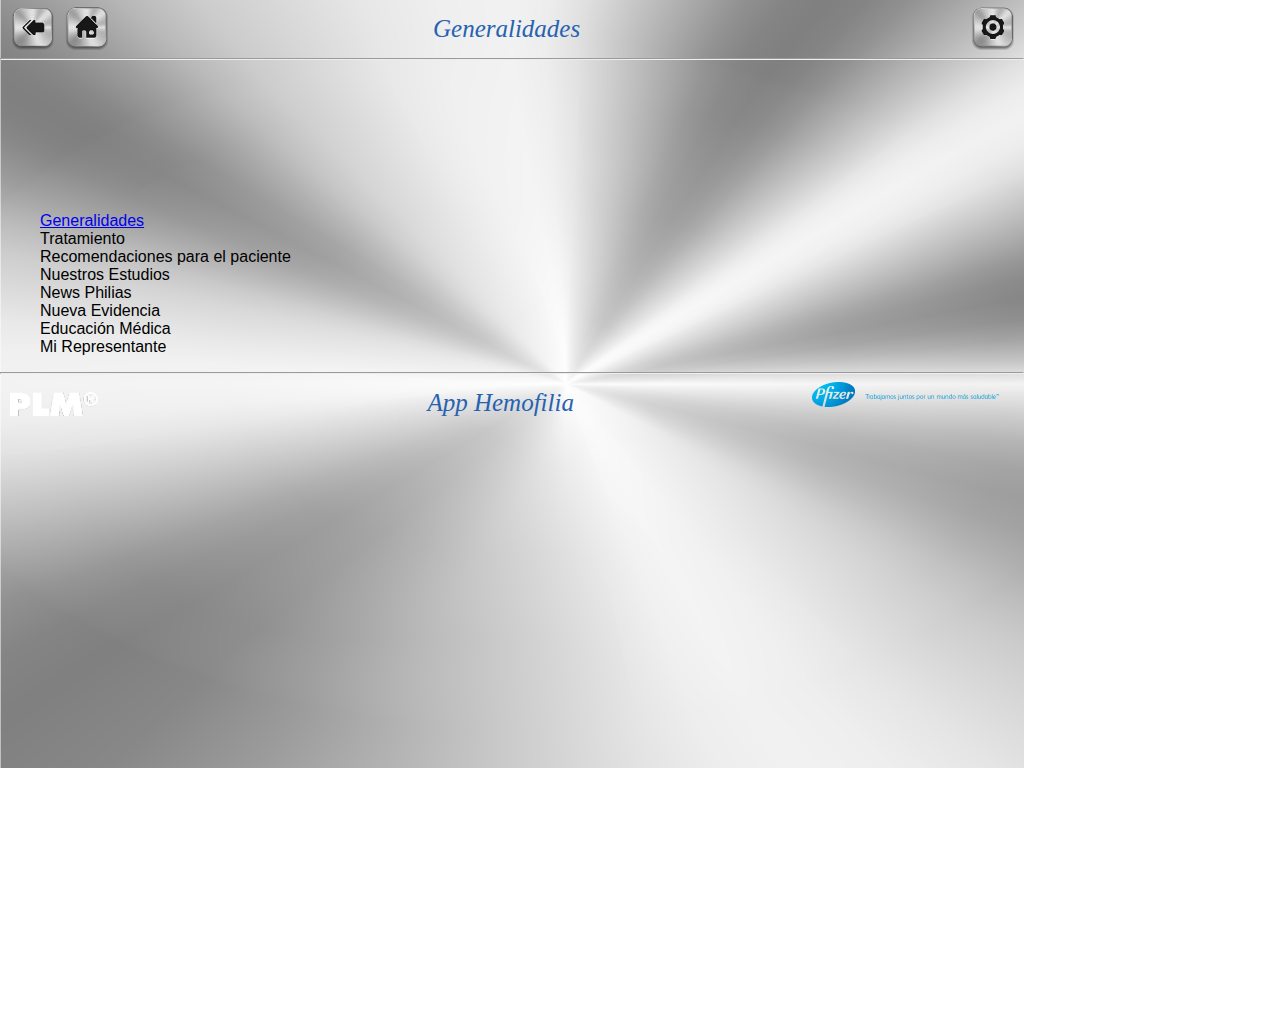
<file: app_Hemofilia/Menu.html>
<!doctype html>
<html>
<head>
    <meta charset="UTF-8">
    <link rel="stylesheet" href="css/app_Hemofilia.css">
    <link rel="stylesheet" href="css/normalize.css">
    <meta name="viewport" content="user-scalable=no, initial-scale=1, maximum-scale=1, minimum-scale=1, width=device-width, target-densitydpi=device-dpi" />
    <title>Document</title>
</head>
<body>
    <div id="div_body">
        <header>
            <nav>
                <div class="atras">
                    <img src="img/btnatras.png" alt="Boton atras"></div>
                <div class="home">
                    <img src="img/btnhome.png" alt="Boton home"></div>
                <div class="title">
                    Generalidades</div>
                <div class="btnconfig">
                    <img src="img/btnconfig.png" alt="Boton configuración"></div>
            </nav>
        </header>
        <hr>
        <div id="carrusel_pfizer">
            <iframe src="media/carrusel/carrusel.html" frameborder="0" scrolling="no"></iframe>
        </div>
        <br>
        <nav>
            <ul>
                <li><a href="content/generalidades.html">Generalidades</a></li>
                <li>Tratamiento</li>
                <li>Recomendaciones para el paciente</li>
                <li>Nuestros Estudios</li>
                <li>News Philias</li>
                <li>Nueva Evidencia</li>
                <li>Educación Médica</li>
                <li>Mi Representante</li>
            </ul>
        </nav>
        <hr>
        <footer>
            <nav class="footer">
                <div class="plm_blanco">
                    <img src="img/plmblanco.png" alt="logo plm blanco"></div>
                <div class="pieapp">
                    App Hemofilia</div>
                <div class="logoPfizer">
                    <img src="img/logopfizer.png" alt="Logo Pfizer"></div>
            </nav>
        </footer>
    </div>
</body>
</html>
</file>
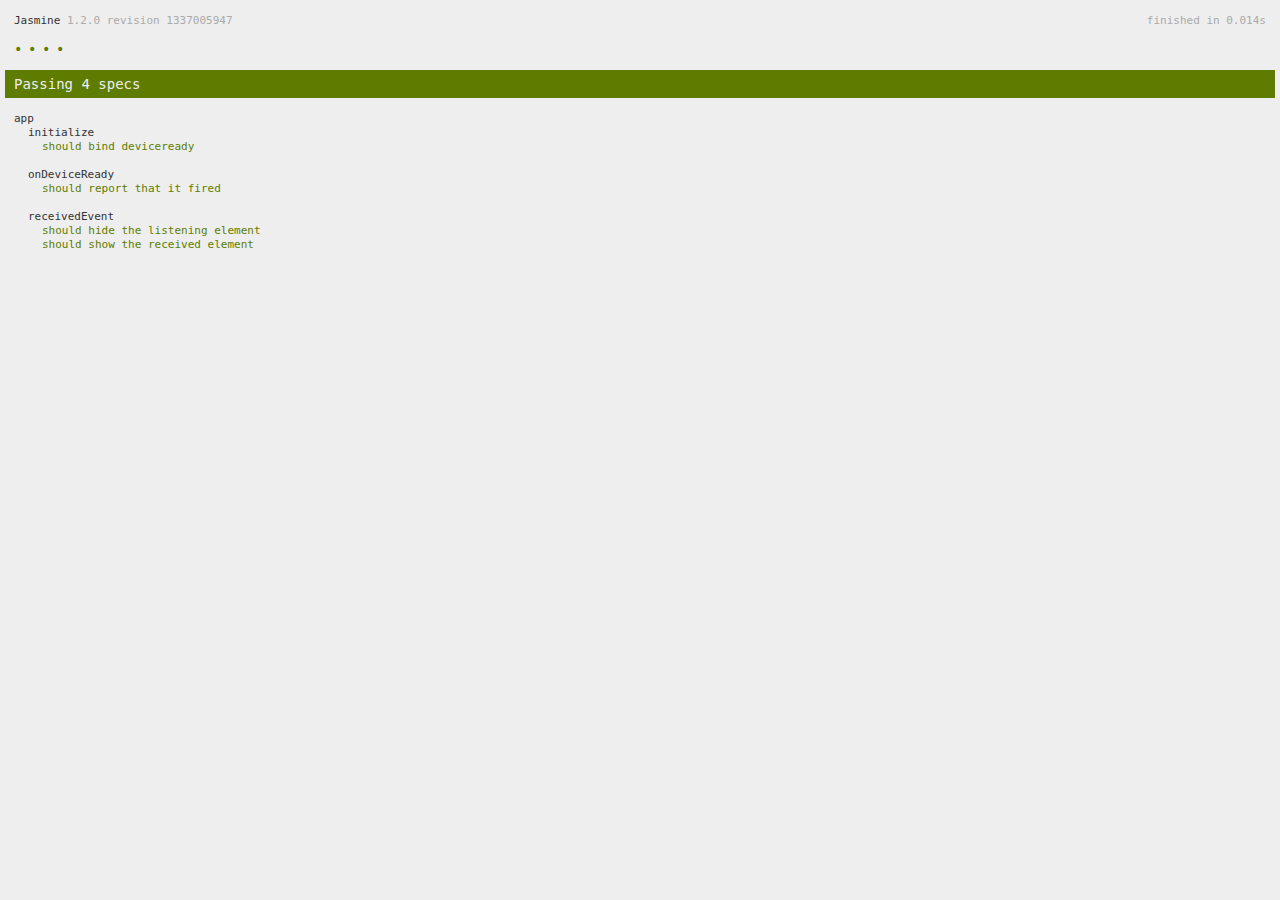
<file: app_Hemofilia/spec.html>
<!DOCTYPE html>
<!--
    Licensed to the Apache Software Foundation (ASF) under one
    or more contributor license agreements.  See the NOTICE file
    distributed with this work for additional information
    regarding copyright ownership.  The ASF licenses this file
    to you under the Apache License, Version 2.0 (the
    "License"); you may not use this file except in compliance
    with the License.  You may obtain a copy of the License at

    http://www.apache.org/licenses/LICENSE-2.0

    Unless required by applicable law or agreed to in writing,
    software distributed under the License is distributed on an
    "AS IS" BASIS, WITHOUT WARRANTIES OR CONDITIONS OF ANY
     KIND, either express or implied.  See the License for the
    specific language governing permissions and limitations
    under the License.
-->
<html>
    <head>
        <title>Jasmine Spec Runner</title>

        <!-- jasmine source -->
        <link rel="shortcut icon" type="image/png" href="spec/lib/jasmine-1.2.0/jasmine_favicon.png">
        <link rel="stylesheet" type="text/css" href="spec/lib/jasmine-1.2.0/jasmine.css">
        <script type="text/javascript" src="spec/lib/jasmine-1.2.0/jasmine.js"></script>
        <script type="text/javascript" src="spec/lib/jasmine-1.2.0/jasmine-html.js"></script>

        <!-- include source files here... -->
        <script type="text/javascript" src="js/index.js"></script>

        <!-- include spec files here... -->
        <script type="text/javascript" src="spec/helper.js"></script>
        <script type="text/javascript" src="spec/index.js"></script>

        <script type="text/javascript">
            (function() {
                var jasmineEnv = jasmine.getEnv();
                jasmineEnv.updateInterval = 1000;

                var htmlReporter = new jasmine.HtmlReporter();

                jasmineEnv.addReporter(htmlReporter);

                jasmineEnv.specFilter = function(spec) {
                    return htmlReporter.specFilter(spec);
                };

                var currentWindowOnload = window.onload;

                window.onload = function() {
                    if (currentWindowOnload) {
                        currentWindowOnload();
                    }
                    execJasmine();
                };

                function execJasmine() {
                    jasmineEnv.execute();
                }
            })();
        </script>
    </head>
    <body>
        <div id="stage" style="display:none;"></div>
    </body>
</html>
</file>
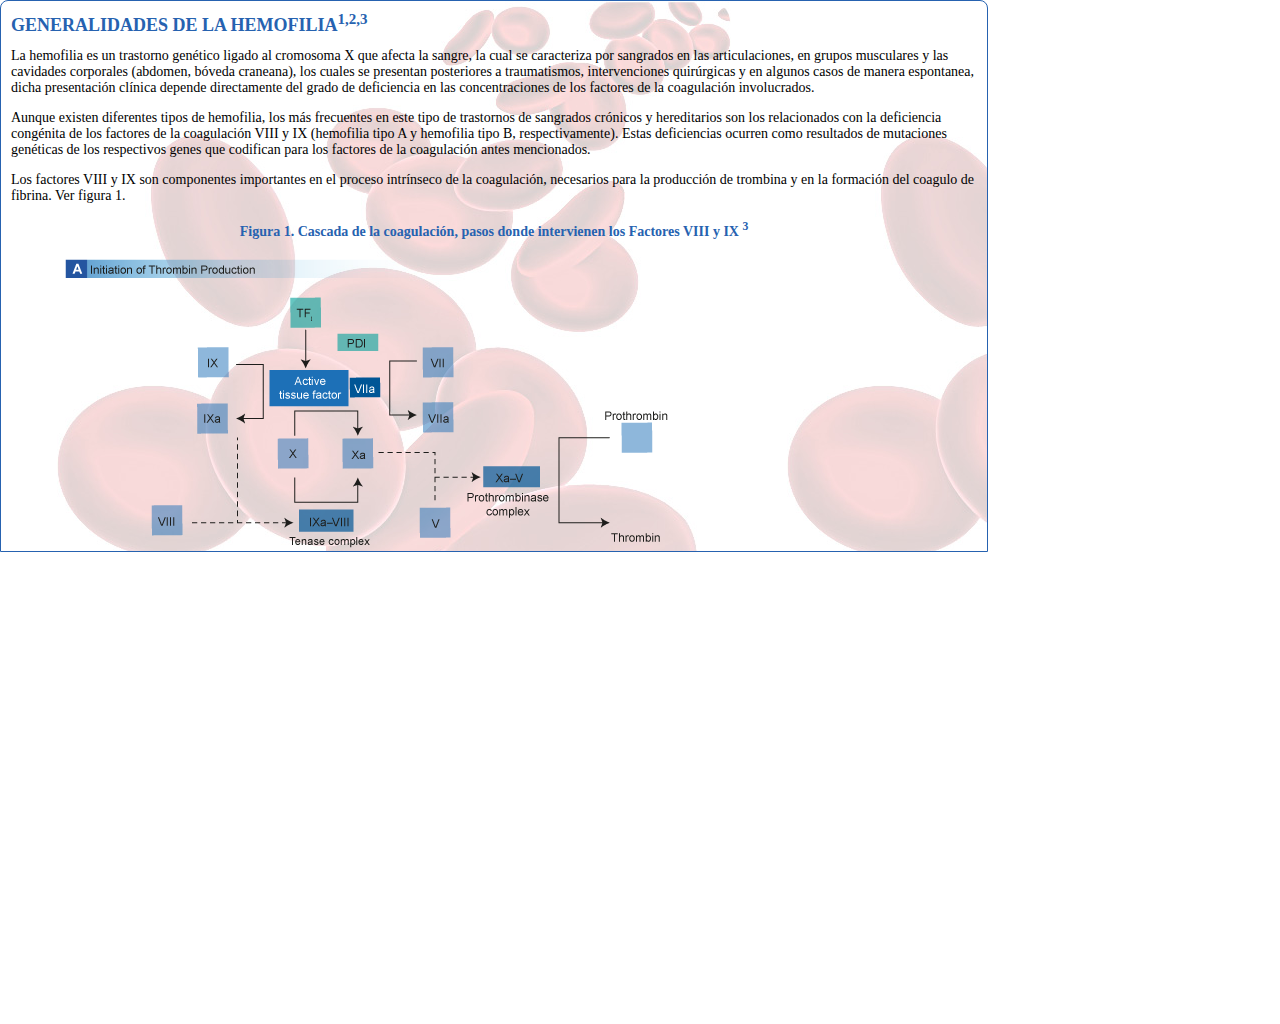
<file: app_Hemofilia/content/generalidades/generalidades_hemofilia.html>
﻿<!DOCTYPE html>
<html>
<head>
    <meta charset="UTF-8">
    <link rel="stylesheet" href="../../css/app_Hemofilia.css">
    <!--<link rel="stylesheet" href="css/normalize.css">-->
    <title>Generalidades</title>
</head>
<body>
    <div id="gene_hemo">
        <article id="generalidades">
            <h1>
                GENERALIDADES DE LA HEMOFILIA<sup>1,2,3</sup></h1>
            <p>
                La hemofilia es un trastorno genético ligado al cromosoma X que afecta la sangre,
                la cual se caracteriza por sangrados en las articulaciones, en grupos musculares
                y las cavidades corporales (abdomen, bóveda craneana), los cuales se presentan posteriores
                a traumatismos, intervenciones quirúrgicas y en algunos casos de manera espontanea,
                dicha presentación clínica depende directamente del grado de deficiencia en las
                concentraciones de los factores de la coagulación involucrados.</p>
            <p>
                Aunque existen diferentes tipos de hemofilia, los más frecuentes en este tipo de
                trastornos de sangrados crónicos y hereditarios son los relacionados con la deficiencia
                congénita de los factores de la coagulación VIII y IX (hemofilia tipo A y hemofilia
                tipo B, respectivamente). Estas deficiencias ocurren como resultados de mutaciones
                genéticas de los respectivos genes que codifican para los factores de la coagulación
                antes mencionados.</p>
            <p>
                Los factores VIII y IX son componentes importantes en el proceso intrínseco de la
                coagulación, necesarios para la producción de trombina y en la formación del coagulo
                de fibrina. Ver figura 1.</p>
            <figure>
                <h3>
                    <b>Figura 1.</b> Cascada de la coagulación, pasos donde intervienen los Factores
                    VIII y IX <sup>3</sup></h3>
                <img src="../../img/tabla1.png" alt="Cascada de la coagulación, pasos donde intervienen los Factores VIII y IX"
                    width="680px" height="700px">
                <figcaption>
                </figcaption>
            </figure>
            <p>
                Como la hemofilia es un trastorno de la coagulación ligado al cromosoma X, se expresa
                por lo general en los varones, y las mujeres son portadoras; el varón hereda el
                gen mutante de la madre (quien es la portadora), pero se debe tener en cuenta que
                aproximadamente un 30% de los casos ocurren por mutaciones espontaneas, sin que
                exista un antecedente familiar de hemofilia. Ver figura 2. Sin embargo, aunque como
                se ha hecho mención, la hemofilia es una enfermedad recesiva ligada al cromosoma
                X, las mujeres aunque portadoras, pueden en ciertos casos manifestar la enfermedad:
                <ul>
                    <li>Lionización extrema (inactivación del alelo del factor IX normal en uno de los cromosomas
                        X)</li>
                    <li>Homozigocidad en el gen de la hemofilia (padre hemofílico y madre portadora, dos
                        mutaciones independientes, o combinación de herencia y nuevas mutaciones)</li>
                    <li>Síndrome de Turner (X0)</li>
                </ul>
            </p>
            <figure>
                <h3>
                    <b>Figura 2.</b> Como se hereda la hemofilia</h3>
                <img src="../../img/tabla2.png" alt="Como se hereda la hemofilia" width="680px" height="587px">
                <figcaption>
                </figcaption>
            </figure>
            <h2>
                Dato Histórico <sup>4</sup></h2>
            <p>
                La naturaleza hereditaria y ligada al sexo de esta enfermedad ha sido documentada
                aun desde tiempos ancestrales, siendo los casos más distintivos los relacionados
                con las casas reales de Europa, en donde, la historia de la reina Victoria de Inglaterra
                es la más representativa; tuvo nueve hijos, de los cuales, uno de ellos, Leopoldo,
                heredo la hemofilia, y dos de sus hijas hijas, Alicia y Beatriz, quienes eran portadoras,
                fueron las responsables de transmitir la enfermedad a las casas reales de Rusia,
                Prusia y de España.</p>
            <h2>
                Incidencia y Prevalencia<sup>1,5</sup></h2>
            <p>
                La hemofilia es el trastorno sanguíneo más severo que se presenta en los seres humanos;
                la prevalencia es mundial, sin que exista un patrón geográfico a parte de las zonas
                donde se han propagado mutaciones. Aunque en los países en vía de desarrollo no
                existen datos fiables dadas las dificultades en cuanto a centros de referencia y
                métodos de diagnóstico, se puede asumir tomando como base la experiencia de los
                países desarrollados, que la prevalencia de la hemofilia A es de uno por cada 10.000
                hombres y de la hemofilia tipo B de uno por cada 50.000 hombres, en otras palabras,
                la hemofilia A es mucho más frecuente que la tipo B, representando cerca del 85%
                de los casos de este trastorno de la sangre. En el mundo, la incidencia de hemofilia
                A es de un caso por cada 5000 individuos masculinos; con una prevalencia entre 5.4
                a 14.5 casos por cada 100,000 individuos masculinos; en el caso de la hemofilia
                B, la incidencia se ha estimado en aproximadamente un caso por cada 25.000 a 30.000
                nacidos vivos de sexo masculino, con una prevalencia de 5.3 casos por cada 100.000
                nacidos vivos de sexo masculino.</p>
            <p>
                De acuerdo a la literatura, la incidencia de hemofilia en la población mundial viene
                creciendo en aproximadamente un 2% anual.</p>
        </article>
    </div>
</body>
</html>
</file>
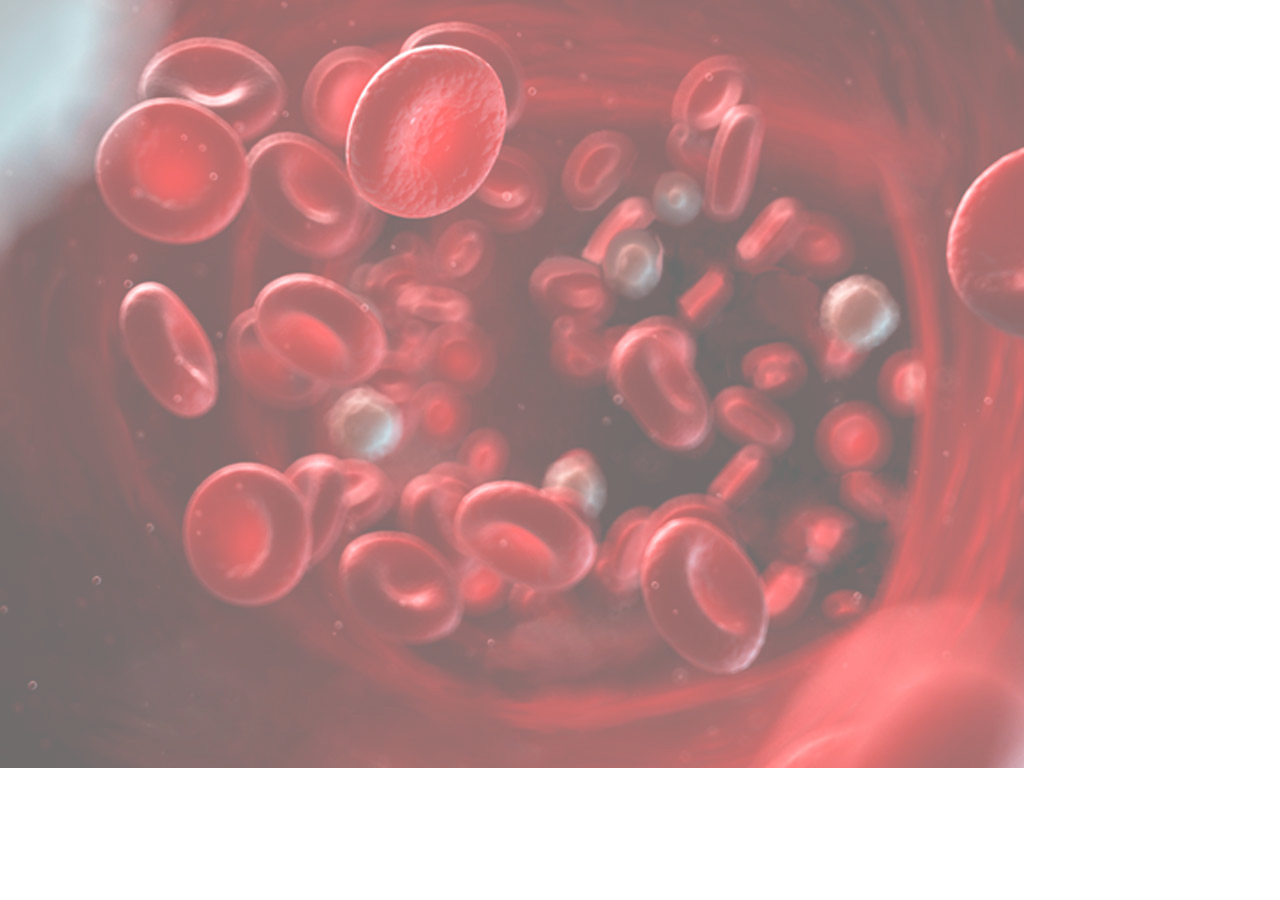
<file: app_Hemofilia/content/splash_inicial/Splash_Hemofilia_h.html>
<!DOCTYPE html>
<html>
<head>
	<meta http-equiv="Content-Type" content="text/html; charset=utf-8">
	<meta http-equiv="X-UA-Compatible" content="IE=Edge"/>
	<title>Sin título</title>
<!--Adobe Edge Runtime-->
    <script type="text/javascript" charset="utf-8" src="Splash_Hemofilia_h_edgePreload.js"></script>
    <style>
        .edgeLoad-EDGE-5012822 { visibility:hidden; }
    </style>
<!--Adobe Edge Runtime End-->

</head>
<body style="margin:0;padding:0;">
	<div id="Stage" class="EDGE-5012822">
	</div>
</body>
</html>
</file>
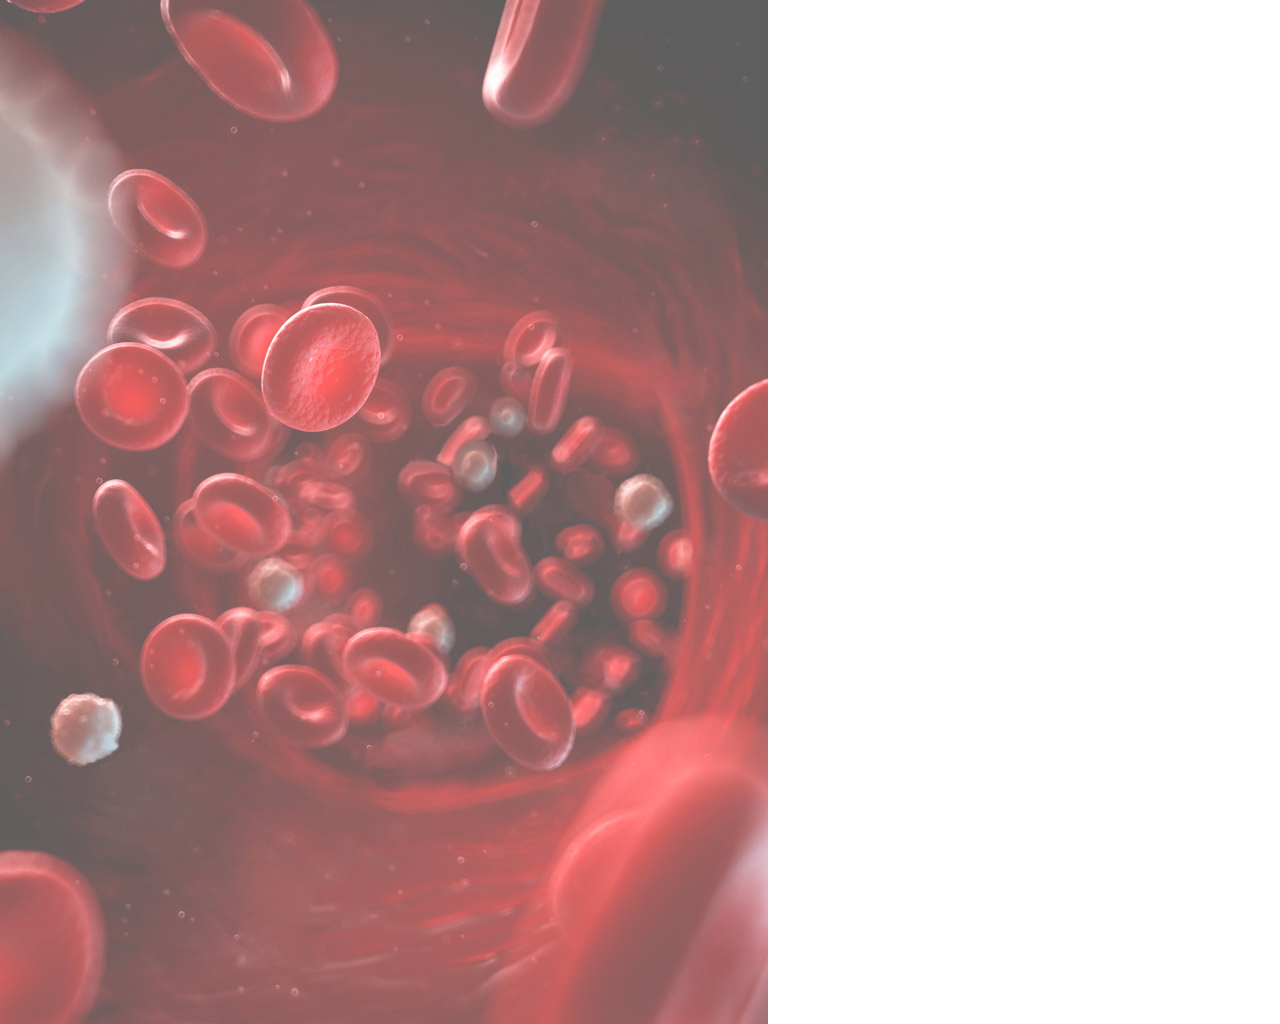
<file: app_Hemofilia/content/splash_inicial/Splash_Hemofilia_v.html>
<!DOCTYPE html>
<html>
<head>
	<meta http-equiv="Content-Type" content="text/html; charset=utf-8">
	<meta http-equiv="X-UA-Compatible" content="IE=Edge"/>
	<title>Sin título</title>
<!--Adobe Edge Runtime-->
    <script type="text/javascript" charset="utf-8" src="Splash_Hemofilia_v_edgePreload.js"></script>
    <style>
        .edgeLoad-EDGE-18282185 { visibility:hidden; }
    </style>
<!--Adobe Edge Runtime End-->

</head>
<body style="margin:0;padding:0;">
	<div id="Stage" class="EDGE-18282185">
	</div>
</body>
</html>
</file>
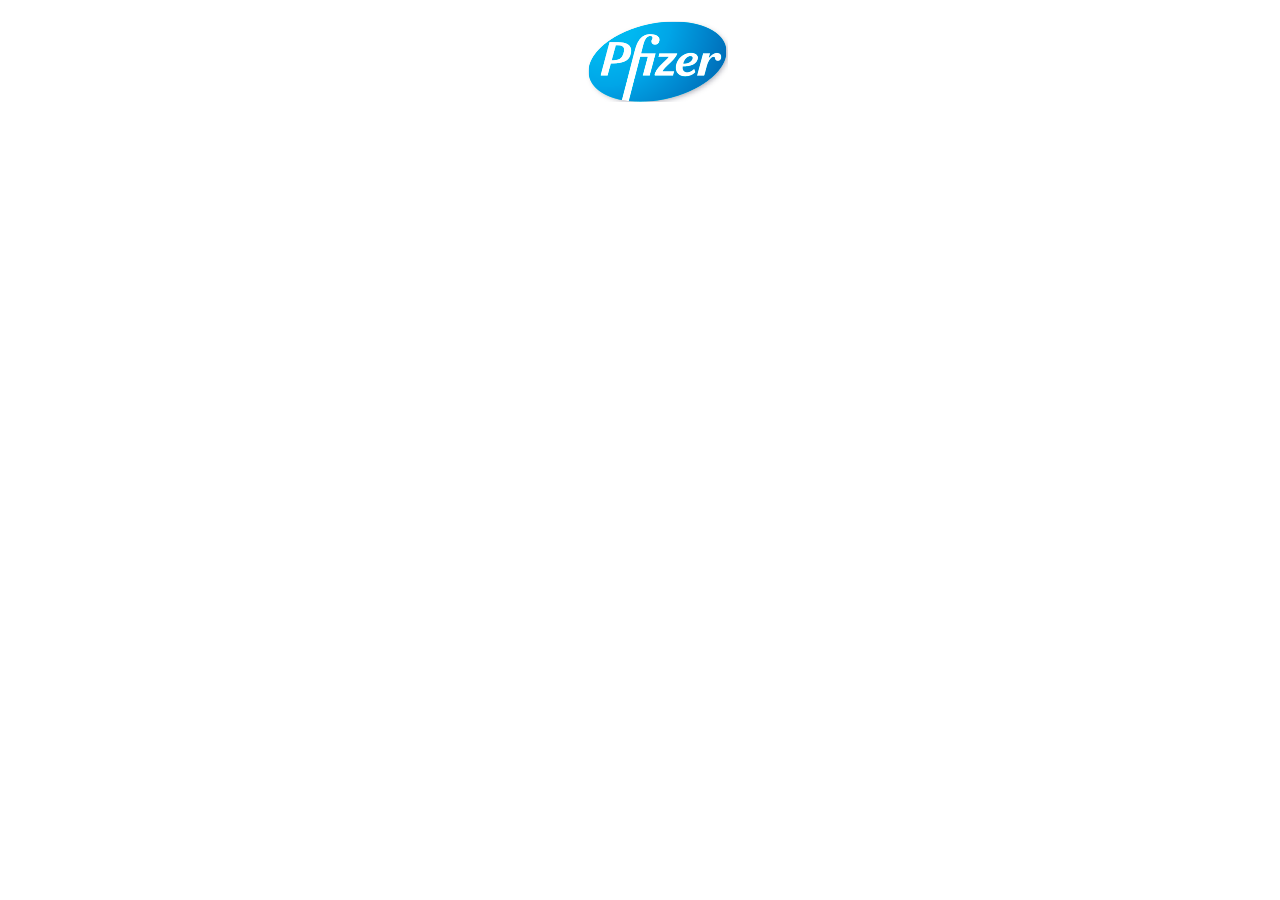
<file: app_Hemofilia/media/carrusel/carrusel.html>
<!DOCTYPE html>
<html>
<head>
	<meta http-equiv="Content-Type" content="text/html; charset=utf-8">
	<meta http-equiv="X-UA-Compatible" content="IE=Edge"/>
	<title>Sin título</title>
<!--Adobe Edge Runtime-->
    <script type="text/javascript" charset="utf-8" src="carrusel_edgePreload.js"></script>
    <style>
        .edgeLoad-EDGE-10035970 { visibility:hidden; }
    </style>
<!--Adobe Edge Runtime End-->

</head>
<body style="margin:0;padding:0;">
	<div id="Stage" class="EDGE-10035970">
	</div>
</body>
</html>
</file>
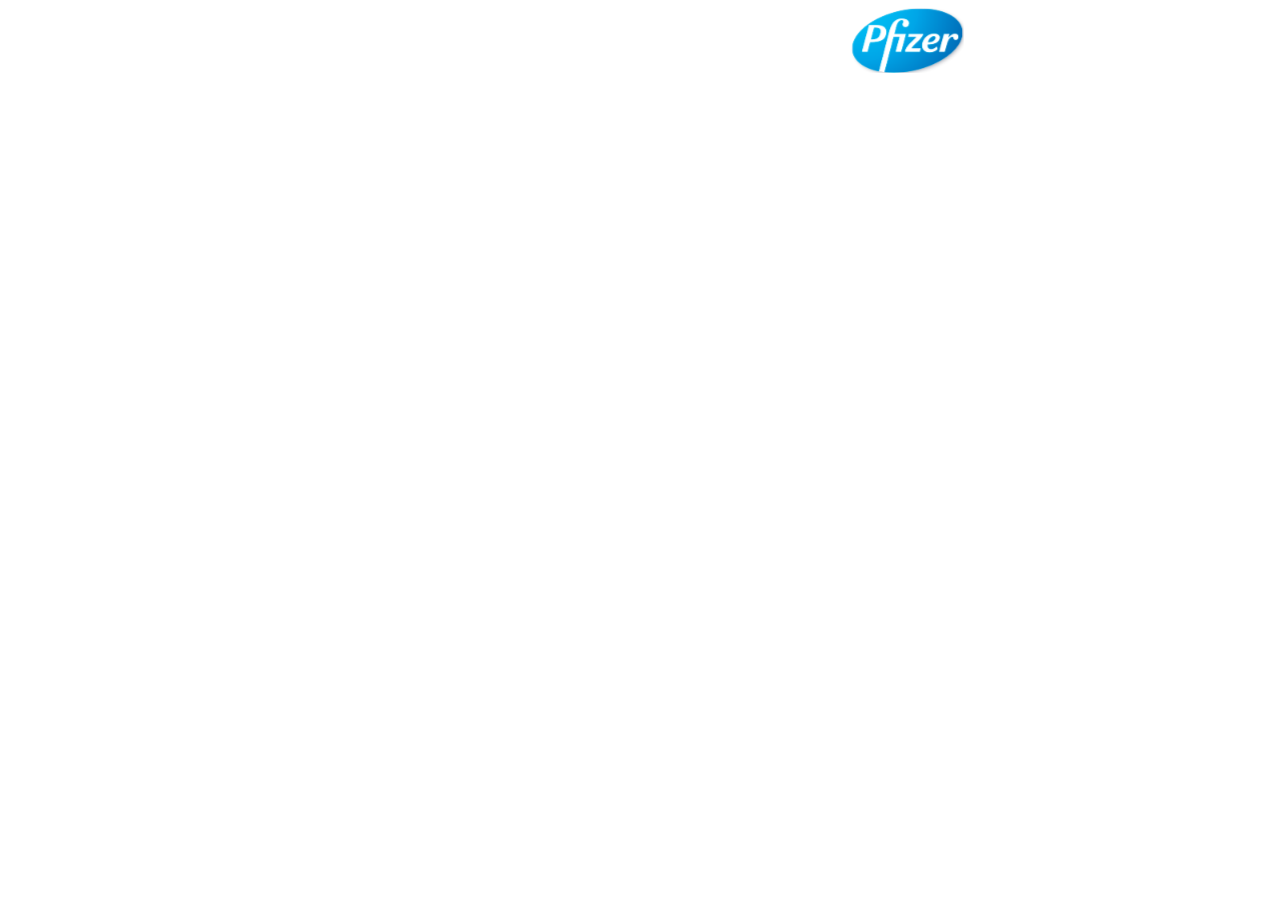
<file: app_Hemofilia/media/carrusel/carrusel_h.html>
<!DOCTYPE html>
<html>
<head>
	<meta http-equiv="Content-Type" content="text/html; charset=utf-8">
	<meta http-equiv="X-UA-Compatible" content="IE=Edge"/>
	<title>Sin título</title>
<!--Adobe Edge Runtime-->
    <script type="text/javascript" charset="utf-8" src="carrusel_h_edgePreload.js"></script>
    <style>
        .edgeLoad-EDGE-10035970 { visibility:hidden; }
    </style>
<!--Adobe Edge Runtime End-->

</head>
<body style="margin:0;padding:0;">
	<div id="Stage" class="EDGE-10035970">
	</div>
</body>
</html>
</file>
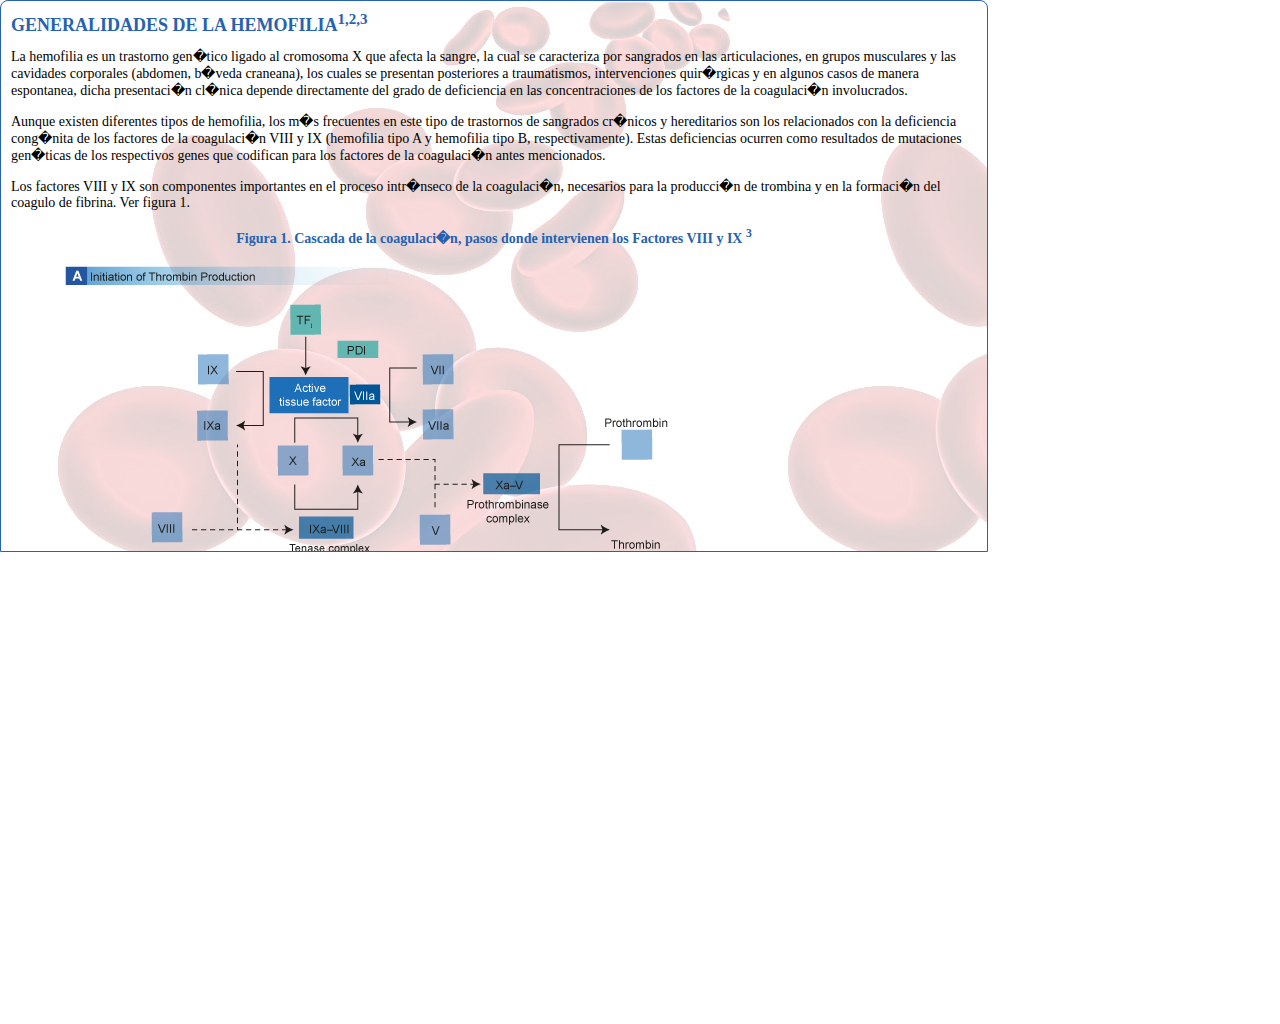
<file: app_Hemofilia/media/generalidades/generalidades_hemofilia.html>
<!DOCTYPE html>
<html>
<head>
    <meta charset="UTF-8">
    <link rel="stylesheet" href="../../css/app_Hemofilia.css">
    <!--<link rel="stylesheet" href="css/normalize.css">-->
    <title>Generalidades</title>
</head>
<body>
    <div id="gene_hemo">
        <article id="generalidades">
            <h1>
                GENERALIDADES DE LA HEMOFILIA<sup>1,2,3</sup></h1>
            <p>
                La hemofilia es un trastorno gen�tico ligado al cromosoma X que afecta la sangre,
                la cual se caracteriza por sangrados en las articulaciones, en grupos musculares
                y las cavidades corporales (abdomen, b�veda craneana), los cuales se presentan posteriores
                a traumatismos, intervenciones quir�rgicas y en algunos casos de manera espontanea,
                dicha presentaci�n cl�nica depende directamente del grado de deficiencia en las
                concentraciones de los factores de la coagulaci�n involucrados.</p>
            <p>
                Aunque existen diferentes tipos de hemofilia, los m�s frecuentes en este tipo de
                trastornos de sangrados cr�nicos y hereditarios son los relacionados con la deficiencia
                cong�nita de los factores de la coagulaci�n VIII y IX (hemofilia tipo A y hemofilia
                tipo B, respectivamente). Estas deficiencias ocurren como resultados de mutaciones
                gen�ticas de los respectivos genes que codifican para los factores de la coagulaci�n
                antes mencionados.</p>
            <p>
                Los factores VIII y IX son componentes importantes en el proceso intr�nseco de la
                coagulaci�n, necesarios para la producci�n de trombina y en la formaci�n del coagulo
                de fibrina. Ver figura 1.</p>
            <figure>
                <h3>
                    <b>Figura 1.</b> Cascada de la coagulaci�n, pasos donde intervienen los Factores
                    VIII y IX <sup>3</sup></h3>
                <img src="../../img/tabla1.png" alt="Cascada de la coagulaci�n, pasos donde intervienen los Factores VIII y IX"
                    width="680px" height="700px">
                <figcaption>
                </figcaption>
            </figure>
            <p>
                Como la hemofilia es un trastorno de la coagulaci�n ligado al cromosoma X, se expresa
                por lo general en los varones, y las mujeres son portadoras; el var�n hereda el
                gen mutante de la madre (quien es la portadora), pero se debe tener en cuenta que
                aproximadamente un 30% de los casos ocurren por mutaciones espontaneas, sin que
                exista un antecedente familiar de hemofilia. Ver figura 2. Sin embargo, aunque como
                se ha hecho menci�n, la hemofilia es una enfermedad recesiva ligada al cromosoma
                X, las mujeres aunque portadoras, pueden en ciertos casos manifestar la enfermedad:
                <ul>
                    <li>Lionizaci�n extrema (inactivaci�n del alelo del factor IX normal en uno de los cromosomas
                        X)</li>
                    <li>Homozigocidad en el gen de la hemofilia (padre hemof�lico y madre portadora, dos
                        mutaciones independientes, o combinaci�n de herencia y nuevas mutaciones)</li>
                    <li>S�ndrome de Turner (X0)</li>
                </ul>
            </p>
            <figure>
                <h3>
                    <b>Figura 2.</b> Como se hereda la hemofilia</h3>
                <img src="../../img/tabla2.png" alt="Como se hereda la hemofilia" width="680px" height="587px">
                <figcaption>
                </figcaption>
            </figure>
            <h2>
                Dato Hist�rico <sup>4</sup></h2>
            <p>
                La naturaleza hereditaria y ligada al sexo de esta enfermedad ha sido documentada
                aun desde tiempos ancestrales, siendo los casos m�s distintivos los relacionados
                con las casas reales de Europa, en donde, la historia de la reina Victoria de Inglaterra
                es la m�s representativa; tuvo nueve hijos, de los cuales, uno de ellos, Leopoldo,
                heredo la hemofilia, y dos de sus hijas hijas, Alicia y Beatriz, quienes eran portadoras,
                fueron las responsables de transmitir la enfermedad a las casas reales de Rusia,
                Prusia y de Espa�a.</p>
            <h2>
                Incidencia y Prevalencia<sup>1,5</sup></h2>
            <p>
                La hemofilia es el trastorno sangu�neo m�s severo que se presenta en los seres humanos;
                la prevalencia es mundial, sin que exista un patr�n geogr�fico a parte de las zonas
                donde se han propagado mutaciones. Aunque en los pa�ses en v�a de desarrollo no
                existen datos fiables dadas las dificultades en cuanto a centros de referencia y
                m�todos de diagn�stico, se puede asumir tomando como base la experiencia de los
                pa�ses desarrollados, que la prevalencia de la hemofilia A es de uno por cada 10.000
                hombres y de la hemofilia tipo B de uno por cada 50.000 hombres, en otras palabras,
                la hemofilia A es mucho m�s frecuente que la tipo B, representando cerca del 85%
                de los casos de este trastorno de la sangre. En el mundo, la incidencia de hemofilia
                A es de un caso por cada 5000 individuos masculinos; con una prevalencia entre 5.4
                a 14.5 casos por cada 100,000 individuos masculinos; en el caso de la hemofilia
                B, la incidencia se ha estimado en aproximadamente un caso por cada 25.000 a 30.000
                nacidos vivos de sexo masculino, con una prevalencia de 5.3 casos por cada 100.000
                nacidos vivos de sexo masculino.</p>
            <p>
                De acuerdo a la literatura, la incidencia de hemofilia en la poblaci�n mundial viene
                creciendo en aproximadamente un 2% anual.</p>
        </article>
    </div>
</body>
</html>
</file>
<file: app_Hemofilia/css/app_Hemofilia.css>
body
{
    margin: 0;
}
footer
{
    height: 50px;
    vertical-align: bottom;
}
footer nav div
{
    display: inline;
}

h1
{
    color: #2662b0;
    font-family: Myriad;
    font-size: 18px;
    margin-left: 10px;
    margin-top: 10px;
}



h2
{
    font-family: Myriad;
    font-size: 16px;
    color: #2662b0;
}

h3
{
    font-family: Myriad;
    font-size: 14px;
    color: #2662b0;
    text-align: center;
}

header
{
    height: 50px;
}

header nav div
{
    vertical-align: middle;
    display: inline;
}

hr
{
    clear: both;
}

html
{
    height: 1024px;
    width: 768px;
}

p
{
    color: #000000;
    font-family: Myriad;
    font-size: 14px;
    margin-left: 10px;
    margin-right: 10px;
    margin-top: 10px;
}

table
{
    margin: 0px 10px 0px 10px;
    padding: 10px 0px;
}
table tbody tr th
{
    border: 1px solid;
    border-color: #013c94;
    background-color: #2662b0;
    color: white;
    padding: 10px;
}

table tbody tr td
{
    border: 1px solid;
    border-color: #013c94;
    background-color: #c9e6f5;
    color: #000000;
    padding: 0px;
    vertical-align: top;
}

table tfoot td
{
    colspan: 3;
    border: none;
    background-color: none;
}



table tbody tr td
{
    padding: 10px;
}

/****** ID'S ******/

#carrusel_pfizer
{
    height: 110px;
    width: 768px;
}

#div_body
{
    background-image: url('../img/fondov.jpg');
    height: 1024px;
    width: 768px;
}



#gene_hemo
{
    background-image: url('../img/globulos.jpg');
    border: 1px solid #2662b0;
    border-radius: 8px 8px 0 0;
    height: 768px;
    /*margin: 20px 20px 0 20px;*/
    overflow: hidden;
    overflow-y: scroll;
    width: 730px;
}

#div_frame
{
    /*border: 1px solid #2662b0;*/
    /*border-radius: 8px 8px 0 0;*/
    height: 768px;
    margin: 10px 10px 0 17px;
    /*overflow: hidden;
    overflow-y: scroll;*/
    width: 768px;
}

#frame_gen
{
    height: 768px;
    width: 760px;
}



/****** CLASS ******/
.atras
{
    float: left;
    margin-left: 10px;
    margin-top: 6px;
}
.home
{
    float: left;
    margin-left: 10px;
    margin-top: 6px;
}
.btnconfig
{
    float: right;
    margin-right: 10px;
    margin-top: 6px;
}
.title
{
    vertical-align: -20px;
    font-family: Myriad;
    font-style: italic;
    font-size: 25px;
    color: #2662b0;
    float: left;
    margin-left: 195px;
    margin-top: 15px;
    width: 100px;
}
.plm_blanco
{
    vertical-align: -20px;
    margin-left: 10px;
}
.logoPfizer
{
    display: inline;
    float: right;
    margin-right: 25px;
    vertical-align: -60px;
}
.pietabla
{
    font-size: 12px;
}

.pieapp
{
    vertical-align: -15px;
    font-family: Myriad;
    font-style: italic;
    font-size: 25px;
    color: #2662b0;
    margin-left: 200px;
}

.footer
{
    vertical-align: bottom;
    height: 50px;
}

.menu_generalidales
{
    display: inline;
    height: 129px;
    width: 768px;
   
}

.nav_buton
{
    width: 768px;
}

.btn_genHemo
{
    background-image: url('../img/btn_geneHemo.jpg');
    float: left;
    height: 43px;
    width: 380px;
}
.btn_consEspec
{
    background-image: url('../img/btn_consEspec.jpg');
    float: right;
    height: 43px;
    width: 380px;
}
.btn_clasifHemo
{
    background-image: url('../img/btn_clasifHemo.jpg');
    float: left;
    height: 43px;
    width: 380px;
}
.btn_pruebasLab
{
    background-image: url('../img/btn_pruebasLab.jpg');
    float: right;
    height: 43px;
    width: 380px;
}
.btn_sitiosSangrado
{
    background-image: url('../img/btn_sitiosSangrado.jpg');
    float: left;
    height: 43px;
    width: 380px;
}

.btn_testEval
{
    background-image: url('../img/btn_testEval.jpg');
    float: right;
    height: 43px;
    width: 380px;
}

/********************* RESPONSIVE ***************************/
@media all and (min-width: 769px) {
	#div_body
	{
		background-image: url('../img/fondoh.png');
		height: 768px;
        width: 1024px;
	}

    #gene_hemo
    {
        background-image: url('../img/globulos.jpg');
        border: 1px solid #2662b0;
        border-radius: 8px 8px 0 0;
        height: 550px;
        overflow: hidden;
        overflow-y: scroll;
        width: 986px;
    }

    #div_frame
    {
        height: 550px;
        margin: 10px 10px 0 17px;
        width: 1024px;
    }

    #frame_gen
    {
        height: 550px;
        width: 1016px;
    }
    
    .nav_buton
    {
        width: 1024px;
    }
    
    .btn_genHemo
    {
        /*background-image: url('../img/btn_geneHemo_h.jpg');*/
        background-image: none;
        height: 0px;
        width: 0px;
    }
    .btn_genHemo_h
    {
        background-image: url('../img/btn_geneHemo_h.jpg');
        float: left;
        height: 45px;
        width: 342px;
    }
    .btn_consEspec
    {
        /*background-image: url('../img/btn_consEspec_h.jpg');*/
        background-image: none;
        height: 0px;
        width: 0px;
    }
        .btn_consEspec_h
    {
        background-image: url('../img/btn_consEspec_h.jpg');
        float: left;
        height: 45px;
        /*margin-left: 2px;*/
        width: 340px;
    }
    .btn_clasifHemo
    {
        /*background-image: url('../img/btn_clasifHemo_h.jpg');*/
        background-image: none;
        height: 0px;
        width: 0px;
    }
    .btn_clasifHemo_h
    {
        background-image: url('../img/btn_clasifHemo_h.jpg');
        float: left;
        height: 45px;
        width: 342px;
    }
    .btn_pruebasLab
    {
        /*background-image: url('../img/btn_pruebasLab_h.jpg');*/
        background-image: none;
        height: 0px;
        width: 0px;
    }
    .btn_pruebasLab_h
    {
        background-image: url('../img/btn_pruebasLab_h.jpg');
        float: right;
        height: 45px;
        width: 342px;
    }
    .btn_sitiosSangrado
    {
        /*background-image: url('../img/btn_sitiosSangrado_h.jpg');*/
        background-image: none;
        height:0px;
        width: 0px;
    }
    .btn_sitiosSangrado_h
    {
        background-image: url('../img/btn_sitiosSangrado_h.jpg');
        float: left;
        height: 45px;
        /*margin-left: 2px;*/
        width: 340px;
    }
    .btn_testEval
    {
        /*background-image: url('../img/btn_testEval_h.jpg');*/
        background-image: none;
        height: 0px;
        width: 0px;
    }
    .btn_testEval_h
    {
        background-image: url('../img/btn_testEval_h.jpg');
        float: left;
        height: 45px;
        width: 342px;
    }
   
    .footer
    {
        vertical-align: bottom;
        height: 50px;
    }
    
    .pieapp
    {
        vertical-align: -15px;
        font-family: Myriad;
        font-style: italic;
        font-size: 25px;
        color: #2662b0;
        margin-left: 325px;
    }
    
    .title
    {
        vertical-align: -20px;
        font-family: Myriad;
        font-style: italic;
        font-size: 25px;
        color: #2662b0;
        float: left;
        margin-left: 325px;
        margin-top: 15px;
        width: 100px;
    }
}
</file>
<file: app_Hemofilia/spec/lib/jasmine-1.2.0/jasmine.css>
body { background-color: #eeeeee; padding: 0; margin: 5px; overflow-y: scroll; }

#HTMLReporter { font-size: 11px; font-family: Monaco, "Lucida Console", monospace; line-height: 14px; color: #333333; }
#HTMLReporter a { text-decoration: none; }
#HTMLReporter a:hover { text-decoration: underline; }
#HTMLReporter p, #HTMLReporter h1, #HTMLReporter h2, #HTMLReporter h3, #HTMLReporter h4, #HTMLReporter h5, #HTMLReporter h6 { margin: 0; line-height: 14px; }
#HTMLReporter .banner, #HTMLReporter .symbolSummary, #HTMLReporter .summary, #HTMLReporter .resultMessage, #HTMLReporter .specDetail .description, #HTMLReporter .alert .bar, #HTMLReporter .stackTrace { padding-left: 9px; padding-right: 9px; }
#HTMLReporter #jasmine_content { position: fixed; right: 100%; }
#HTMLReporter .version { color: #aaaaaa; }
#HTMLReporter .banner { margin-top: 14px; }
#HTMLReporter .duration { color: #aaaaaa; float: right; }
#HTMLReporter .symbolSummary { overflow: hidden; *zoom: 1; margin: 14px 0; }
#HTMLReporter .symbolSummary li { display: block; float: left; height: 7px; width: 14px; margin-bottom: 7px; font-size: 16px; }
#HTMLReporter .symbolSummary li.passed { font-size: 14px; }
#HTMLReporter .symbolSummary li.passed:before { color: #5e7d00; content: "\02022"; }
#HTMLReporter .symbolSummary li.failed { line-height: 9px; }
#HTMLReporter .symbolSummary li.failed:before { color: #b03911; content: "x"; font-weight: bold; margin-left: -1px; }
#HTMLReporter .symbolSummary li.skipped { font-size: 14px; }
#HTMLReporter .symbolSummary li.skipped:before { color: #bababa; content: "\02022"; }
#HTMLReporter .symbolSummary li.pending { line-height: 11px; }
#HTMLReporter .symbolSummary li.pending:before { color: #aaaaaa; content: "-"; }
#HTMLReporter .bar { line-height: 28px; font-size: 14px; display: block; color: #eee; }
#HTMLReporter .runningAlert { background-color: #666666; }
#HTMLReporter .skippedAlert { background-color: #aaaaaa; }
#HTMLReporter .skippedAlert:first-child { background-color: #333333; }
#HTMLReporter .skippedAlert:hover { text-decoration: none; color: white; text-decoration: underline; }
#HTMLReporter .passingAlert { background-color: #a6b779; }
#HTMLReporter .passingAlert:first-child { background-color: #5e7d00; }
#HTMLReporter .failingAlert { background-color: #cf867e; }
#HTMLReporter .failingAlert:first-child { background-color: #b03911; }
#HTMLReporter .results { margin-top: 14px; }
#HTMLReporter #details { display: none; }
#HTMLReporter .resultsMenu, #HTMLReporter .resultsMenu a { background-color: #fff; color: #333333; }
#HTMLReporter.showDetails .summaryMenuItem { font-weight: normal; text-decoration: inherit; }
#HTMLReporter.showDetails .summaryMenuItem:hover { text-decoration: underline; }
#HTMLReporter.showDetails .detailsMenuItem { font-weight: bold; text-decoration: underline; }
#HTMLReporter.showDetails .summary { display: none; }
#HTMLReporter.showDetails #details { display: block; }
#HTMLReporter .summaryMenuItem { font-weight: bold; text-decoration: underline; }
#HTMLReporter .summary { margin-top: 14px; }
#HTMLReporter .summary .suite .suite, #HTMLReporter .summary .specSummary { margin-left: 14px; }
#HTMLReporter .summary .specSummary.passed a { color: #5e7d00; }
#HTMLReporter .summary .specSummary.failed a { color: #b03911; }
#HTMLReporter .description + .suite { margin-top: 0; }
#HTMLReporter .suite { margin-top: 14px; }
#HTMLReporter .suite a { color: #333333; }
#HTMLReporter #details .specDetail { margin-bottom: 28px; }
#HTMLReporter #details .specDetail .description { display: block; color: white; background-color: #b03911; }
#HTMLReporter .resultMessage { padding-top: 14px; color: #333333; }
#HTMLReporter .resultMessage span.result { display: block; }
#HTMLReporter .stackTrace { margin: 5px 0 0 0; max-height: 224px; overflow: auto; line-height: 18px; color: #666666; border: 1px solid #ddd; background: white; white-space: pre; }

#TrivialReporter { padding: 8px 13px; position: absolute; top: 0; bottom: 0; left: 0; right: 0; overflow-y: scroll; background-color: white; font-family: "Helvetica Neue Light", "Lucida Grande", "Calibri", "Arial", sans-serif; /*.resultMessage {*/ /*white-space: pre;*/ /*}*/ }
#TrivialReporter a:visited, #TrivialReporter a { color: #303; }
#TrivialReporter a:hover, #TrivialReporter a:active { color: blue; }
#TrivialReporter .run_spec { float: right; padding-right: 5px; font-size: .8em; text-decoration: none; }
#TrivialReporter .banner { color: #303; background-color: #fef; padding: 5px; }
#TrivialReporter .logo { float: left; font-size: 1.1em; padding-left: 5px; }
#TrivialReporter .logo .version { font-size: .6em; padding-left: 1em; }
#TrivialReporter .runner.running { background-color: yellow; }
#TrivialReporter .options { text-align: right; font-size: .8em; }
#TrivialReporter .suite { border: 1px outset gray; margin: 5px 0; padding-left: 1em; }
#TrivialReporter .suite .suite { margin: 5px; }
#TrivialReporter .suite.passed { background-color: #dfd; }
#TrivialReporter .suite.failed { background-color: #fdd; }
#TrivialReporter .spec { margin: 5px; padding-left: 1em; clear: both; }
#TrivialReporter .spec.failed, #TrivialReporter .spec.passed, #TrivialReporter .spec.skipped { padding-bottom: 5px; border: 1px solid gray; }
#TrivialReporter .spec.failed { background-color: #fbb; border-color: red; }
#TrivialReporter .spec.passed { background-color: #bfb; border-color: green; }
#TrivialReporter .spec.skipped { background-color: #bbb; }
#TrivialReporter .messages { border-left: 1px dashed gray; padding-left: 1em; padding-right: 1em; }
#TrivialReporter .passed { background-color: #cfc; display: none; }
#TrivialReporter .failed { background-color: #fbb; }
#TrivialReporter .skipped { color: #777; background-color: #eee; display: none; }
#TrivialReporter .resultMessage span.result { display: block; line-height: 2em; color: black; }
#TrivialReporter .resultMessage .mismatch { color: black; }
#TrivialReporter .stackTrace { white-space: pre; font-size: .8em; margin-left: 10px; max-height: 5em; overflow: auto; border: 1px inset red; padding: 1em; background: #eef; }
#TrivialReporter .finished-at { padding-left: 1em; font-size: .6em; }
#TrivialReporter.show-passed .passed, #TrivialReporter.show-skipped .skipped { display: block; }
#TrivialReporter #jasmine_content { position: fixed; right: 100%; }
#TrivialReporter .runner { border: 1px solid gray; display: block; margin: 5px 0; padding: 2px 0 2px 10px; }
</file>
